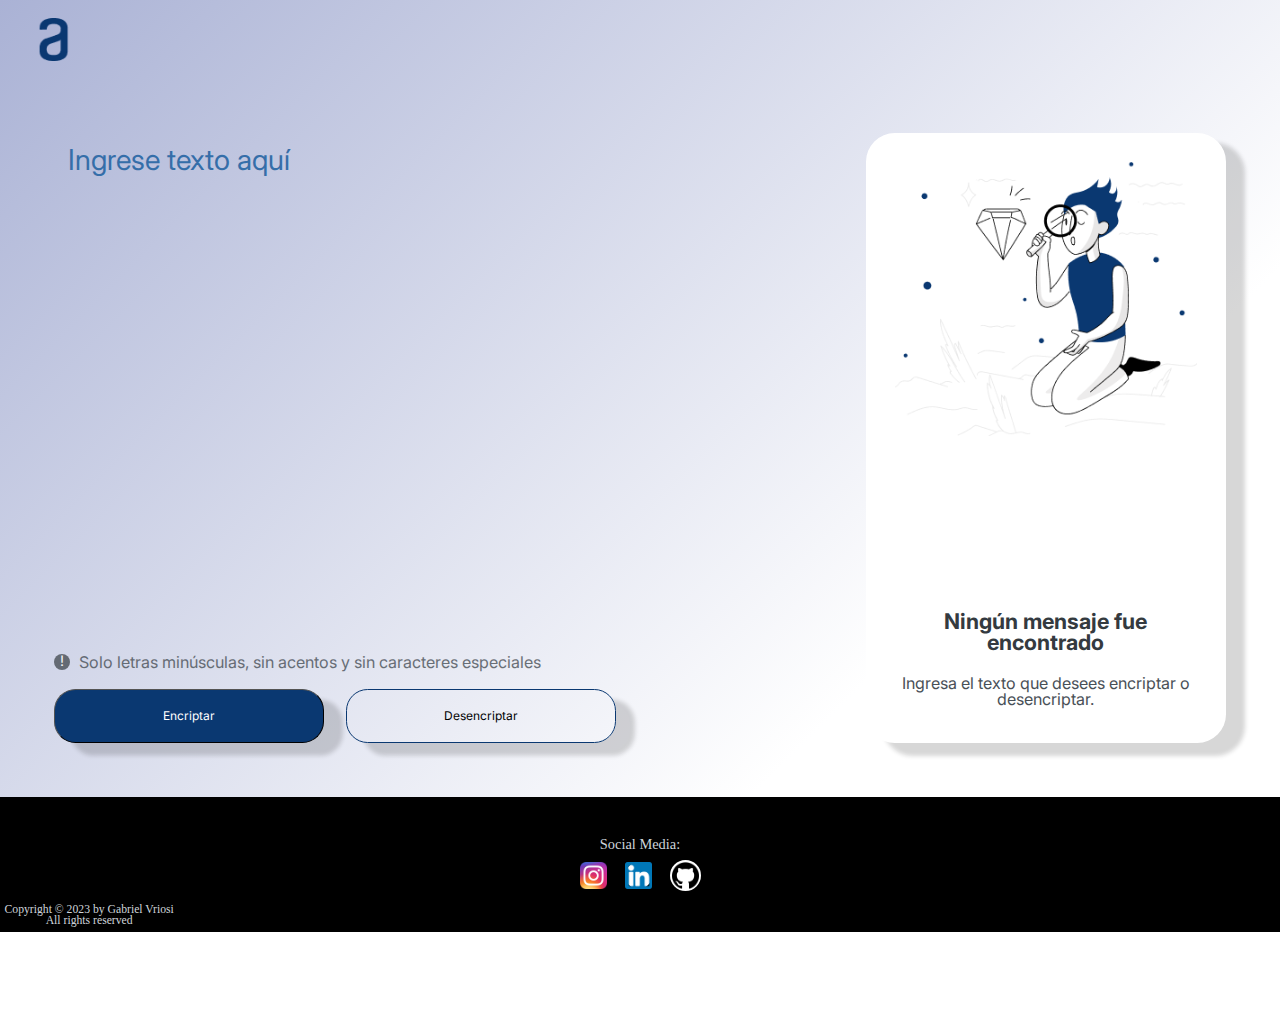
<file: index.html>
<!DOCTYPE html>

<html lang="es">

    <head>
    
        <meta charset="UTF-8">
        <meta name="viewport" content="width=device-width, initial-scale=1.0">
        <title> Encriptador </title>
        <link rel="shortcut icon" href="images/favicon.ico">
        <link rel="stylesheet" href="reset.css">
        <link rel="stylesheet" href="style_encriptador.css">
        <link rel="stylesheet" href="https://fonts.googleapis.com/css2?family=Inter&display=swap">
        <script src="encriptador.js" type="text/javascript"></script>

    </head>

    <body>

        <header>

            <section class="logo">
                <img src="images/Logo.png">
            </section>

        </header>
        
        
        <main>

            <section id="left-screen">

                <textarea id="input-text" placeholder="Ingrese texto aquí" wrap="hard" autocapitalize="none"></textarea>
                        

                <section>
                    <section id="frame-1" class="frame">

                        <span>!</span>
                        <p>Solo letras minúsculas, sin acentos y sin caracteres especiales</p> 
    
                    </section>
    
    
                    <section id="frame-3" class="frame">
        
                        <button id="frame-3-button-1" type="button" class="buttN">Encriptar</button>
                        <button id="frame-3-button-2" type="button" class="buttN">Desencriptar</button>
        
                    </section>
                </section>
 
            </section>
                

            <section id="right-screen">

                <section class="rectangle-1">

                    <img id="muñeco" src="images/Muñeco.png">
    
                    <section id="frame-5" class="frame">
    
                        <h1>Ningún mensaje fue encontrado</h1>
                        <h2>Ingresa el texto que desees encriptar o desencriptar.</h2>
                        
                    </section>
                    
                    <textarea id="new-text" readonly="true"></textarea>
                    <button id="copy" class="buttN">Copiar</button>
    
                </section>

            </section>

        </main>

        
        <footer>
            
            <section id="left-sec">
                <p>Copyright © 2023 by Gabriel Vriosi</p>
                <p>All rights reserved</p>
            </section>

            <section id="center-sec">
                <p>Social Media:</p>
                <ul>
                    <li><a href="https://www.instagram.com/gabriel.vriosi/"><img src="images/Instagram_icon.png" height="30" width="30"></a></li>
                    <li><a href="https://www.linkedin.com/in/gabriel-vriosi/"><img src="images/linkedin.png" height="30" width="30"></a></li>
                    <li><a href="https://github.com/Gabriel-Vriosi"><img src="images/gitHub.png" height="30" width="30"></li></a>
                </ul>
            </section>
        </footer>

    </body>

</html>
</file>
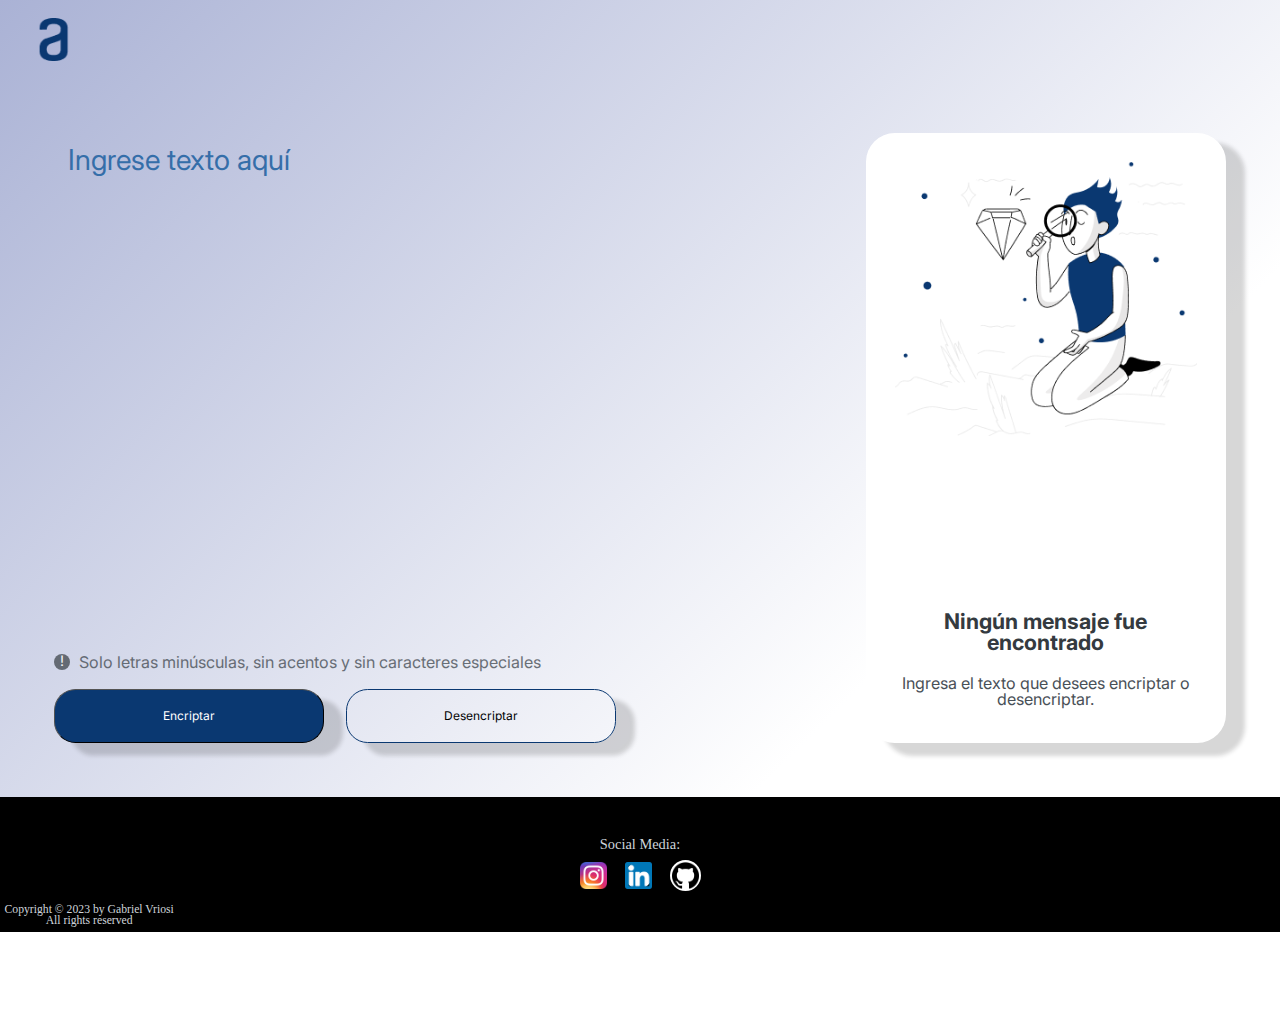
<file: encriptador.html>
<!DOCTYPE html>

<html lang="es">

    <head>
    
        <meta charset="UTF-8">
        <meta name="viewport" content="width=device-width, initial-scale=1.0">
        <title> Encriptador </title>
        <link rel="shortcut icon" href="images/favicon.ico">
        <link rel="stylesheet" href="reset.css">
        <link rel="stylesheet" href="style_encriptador.css">
        <link rel="stylesheet" href="https://fonts.googleapis.com/css2?family=Inter&display=swap">
        <script src="encriptador.js" type="text/javascript"></script>

    </head>

    <body>

        <header>

            <section class="logo">
                <img src="images/Logo.png">
            </section>

        </header>
        
        
        <main>

            <section id="left-screen">

                <textarea id="input-text" placeholder="Ingrese texto aquí" wrap="hard" autocapitalize="none"></textarea>
                        

                <section>
                    <section id="frame-1" class="frame">

                        <span>!</span>
                        <p>Solo letras minúsculas, sin acentos y sin caracteres especiales</p> 
    
                    </section>
    
    
                    <section id="frame-3" class="frame">
        
                        <button id="frame-3-button-1" type="button" class="buttN">Encriptar</button>
                        <button id="frame-3-button-2" type="button" class="buttN">Desencriptar</button>
        
                    </section>
                </section>
 
            </section>
                

            <section id="right-screen">

                <section class="rectangle-1">

                    <img id="muñeco" src="images/Muñeco.png">
    
                    <section id="frame-5" class="frame">
    
                        <h1>Ningún mensaje fue encontrado</h1>
                        <h2>Ingresa el texto que desees encriptar o desencriptar.</h2>
                        
                    </section>
                    
                    <textarea id="new-text" readonly="true"></textarea>
                    <button id="copy" class="buttN">Copiar</button>
    
                </section>

            </section>

        </main>

        
        <footer>
            
            <section id="left-sec">
                <p>Copyright © 2023 by Gabriel Vriosi</p>
                <p>All rights reserved</p>
            </section>

            <section id="center-sec">
                <p>Social Media:</p>
                <ul>
                    <li><a href="https://www.instagram.com/gabriel.vriosi/"><img src="images/Instagram_icon.png" height="30" width="30"></a></li>
                    <li><a href="https://www.linkedin.com/in/gabriel-vriosi/"><img src="images/linkedin.png" height="30" width="30"></a></li>
                    <li><a href="https://github.com/Gabriel-Vriosi"><img src="images/gitHub.png" height="30" width="30"></li></a>
                </ul>
            </section>
        </footer>

    </body>

</html>
</file>
<file: style_encriptador.css>
:root{
    /*pallette*/
    --white: #ffffff;
    --black: #000000;
    --red: #f52d2d;
    --light-blue-100: #F3F5FC;
    --light-blue-200: #EFF1FA;
    --light-blue-300: #E9ECF8;
    --light-blue-400: #AAB2D5;
    --light-blue-500: #757FB2;
    --dark-blue-100: #609ED4;
    --dark-blue-200: #356EA9;
    --dark-blue-300: #0A3871;
    --dark-blue-400: #072B61;
    --dark-blue-500: #052051;
    --gray-100: #CED4DA;
    --gray-200: #ADB5BD;
    --gray-300: #868E96;
    --gray-400: #495057;
    --gray-500: #343A40;
}


* {
    font-family: 'Inter';
    font-style: normal;
    font-weight: 400;
    text-align: center;
    text-decoration: none;

    padding: 0;
    margin: 0;
    box-sizing: border-box;
}

html{
    min-width: fit-content;
}

body{
    
    min-height: 115vh;
    min-width: fit-content;
    zoom: 90%;

    display: flex;
    flex-direction: column;
    justify-content: space-between;


    background: linear-gradient(135deg, var(--light-blue-400), var(--white) 70%);

    animation: entrace 2s ease 1;
}

header{
    height: fit-content;
    width: fit-content;
}

.logo{
    display: flex;

    width: fit-content;
    height: fit-content;
    margin: 20px 0;
}

main{
    width: 100%;

    padding: 60px;
    gap: 25px;

    display: flex;
    flex: 1 1 auto;
    justify-content: space-between;
}

/* -----------------------left side-----------------------*/


#left-screen{
    display: flex;
    flex-direction: column;
    justify-content: space-between;
}


#input-text{
    display: flex;

    width: 100%;
    height: 70%;
    max-height: 70%;
    resize: none;
    
    outline: none;
    border-style: none;
    border-radius: 32px;
    padding: 10px 15px;
    
    background: none;
    
    font-size: 32px;
    text-align: left;
    color: var(--dark-blue-400);

    transition: all 0.1s ease;
}

#input-text::placeholder{
    color: var(--dark-blue-200);
}

#input-text::-webkit-scrollbar{
    visibility: hidden;
}

#input-text:focus {
    outline: 2px solid #082d5a;
}

.frame{
    display: flex;
    flex-direction: row;
    justify-content: space-evenly;
}

#frame-1{
    width: fit-content;
    height: fit-content;
    gap: 10px;
    margin-bottom: 20px;
}

#frame-1 span{
    width: 18px;
    height: 18px;
    
    border-radius: 50%;

    background-color: var(--gray-400);

    color: var(--white);
    opacity: 0.8;

}

#frame-1 p{
    font-size: 18px;
    text-align: left;
    color: var(--gray-400);
    opacity: 0.8;
}

.buttN{
    width: 300px;
    height: 60px;

    display: flex;
    justify-content: center;
    align-items: center;

    background: var(--dark-blue-300);
    box-shadow: 20px 13px 5px 1px #1111112b;

    color: var(--white);
    border-radius: 24px;
}

#frame-3{
    justify-content: space-between;
    gap: 24px;
}

#frame-3-button-1:hover{
    background-color: var(--dark-blue-500);
}

#frame-3-button-2{
    border: 1px solid var(--dark-blue-300);
    background-color: transparent;
    color: var(--black);
}

#frame-3-button-2:hover{
    background-color: var(--light-blue-200);
}


/* -----------------------right side-----------------------*/


.rectangle-1{
    width: 400px;
    height: 100%;
    min-height: 524px;
    padding: 32px;

    display: flex;
    flex-direction: column;
    align-items: center;
    justify-content: space-between;

    border-radius: 32px;
    
    box-sizing: border-box;
    box-shadow: 20px 13px 5px 1px #1111112b;

    background: var(--white);
}

.imagen{
    display: flex;
    flex-direction: column;
    align-items: center;
    justify-content: center;

    width: 336px;
    height: 304px;
}


#frame-5{
    width: 336px;
    height: 122px;
    gap: 16px;
    margin-top: 10%;
    
    flex-direction: column;
}

#frame-5 h1{
    width: 100%;

    font-weight: 700;
    font-size: 24px;
    color: var(--gray-500);
}

#frame-5 h2{
    width: 100%;
    
    font-weight: 400;
    font-size: 18px;
    color: var(--gray-400);
}

#new-text{
    width: 100%;
    height: 80%;
    
    text-align: left;
    font-weight: 400;
    font-size: 24px;
    color: var(--gray-400);

    resize: none;
    outline: none;
    border: none;
    
    display: none;
    background-color: transparent;
}

#new-text::-webkit-scrollbar{
    display: none;
}

#copy{
    display: none;
    justify-content: center;

    background-color: transparent;

    color: var(--black);

    border: 1px solid #0A3871;
    border-radius: 24px;

    animation: entrace 2s ease 1;
}

#copy:hover{
    
    background-color: #e9ecfc;
    
}

#copy section{
    
    margin: auto 0;
    font-weight: 400;
    font-size: 16px;
    
    color: #0A3871;
}


/* -------------------------------------------------------------------- */


footer {

    position: relative;
    height: 150px;

    display: flex;
    align-items: center;

    background-color: var(--black);
}

#left-sec{
    width: fit-content;

    display: flex;
    flex-direction: column;

    color: var(--gray-100);
    font-size: small;
    margin: 5px;

    position: absolute;
    bottom: 0;
    left: 0;
}

#center-sec{
    background-color: var(--black);

    width: fit-content;
    height: fit-content;

    display: flex;
    flex-direction: column;

    gap: 10px;
    margin: 0 auto;
}

#center-sec p{
    color: var(--gray-100);
}

#center-sec ul{
    list-style-type: none;
    display: flex;
    flex-direction: row;

    margin: 0;
    padding: 0;

    justify-content: space-between;
    align-items: center;
    gap: 20px;

}

#center-sec ul li{
    width: auto;
    height: auto;
    display: flex;
    flex: 1 1 auto;

    border-radius: 20px;

    background-color: var(--white);
}

#center-sec ul li a{
    display: flex;
}

#center-sec ul li:last-child{
    border-radius: 50%;
    border: 3px solid var(--white);
}

#center-sec ul li img{
    transition: width 1s ease, height 1s ease;
}

#center-sec ul li img:hover{
    height: 77px;
    width: 77px;
}


/* -----------------------animations-----------------------*/


@keyframes entrace {
    from {
        opacity: 0;
      }
      to {
        opacity: 1;
      }
}


/* -------------------------------------------------------------------- */

/* pantalla tipo tablets */

@media only screen and (max-width: 768px) {

    html{
        min-width: 100%;
    }

    body{
        min-width: 100%;
    }

    main{
        min-height: 120vh;
        padding: 40px;
        flex-direction: column;
    }

    #left-screen{
        height: fit-content;
        flex: 1 1 auto;
        gap: 20px;
        justify-content: unset;
    }

    #input-text{
        min-height: 35vh;
    }

    #frame-3{
        justify-content: space-evenly;
    }

    #right-screen{
        height: 50%;
        display: flex;
        flex: 1 1 auto;
    }

    .rectangle-1{
        width: 100%;
        height: auto;
        justify-content: space-evenly;
    }

    #left-sec{
        flex-direction: row;
        gap: 10px;
    }
}
/* -------------------------------------------------------------------- */

/* pantalla tipo celular */

@media only screen and (max-width: 480px) {

    #frame-1 span{
        display: none;
    }

    #frame-3{
        flex-direction: column;
        gap: 20px;
    }

    .buttN{
        width: 100%;
        font-size: 20px;
    }

    #muñeco{
        display: none;
    }

    #frame-5{
        width: auto;
        height: auto;
        margin: 0;
        gap: 25px;
    }
}
</file>
